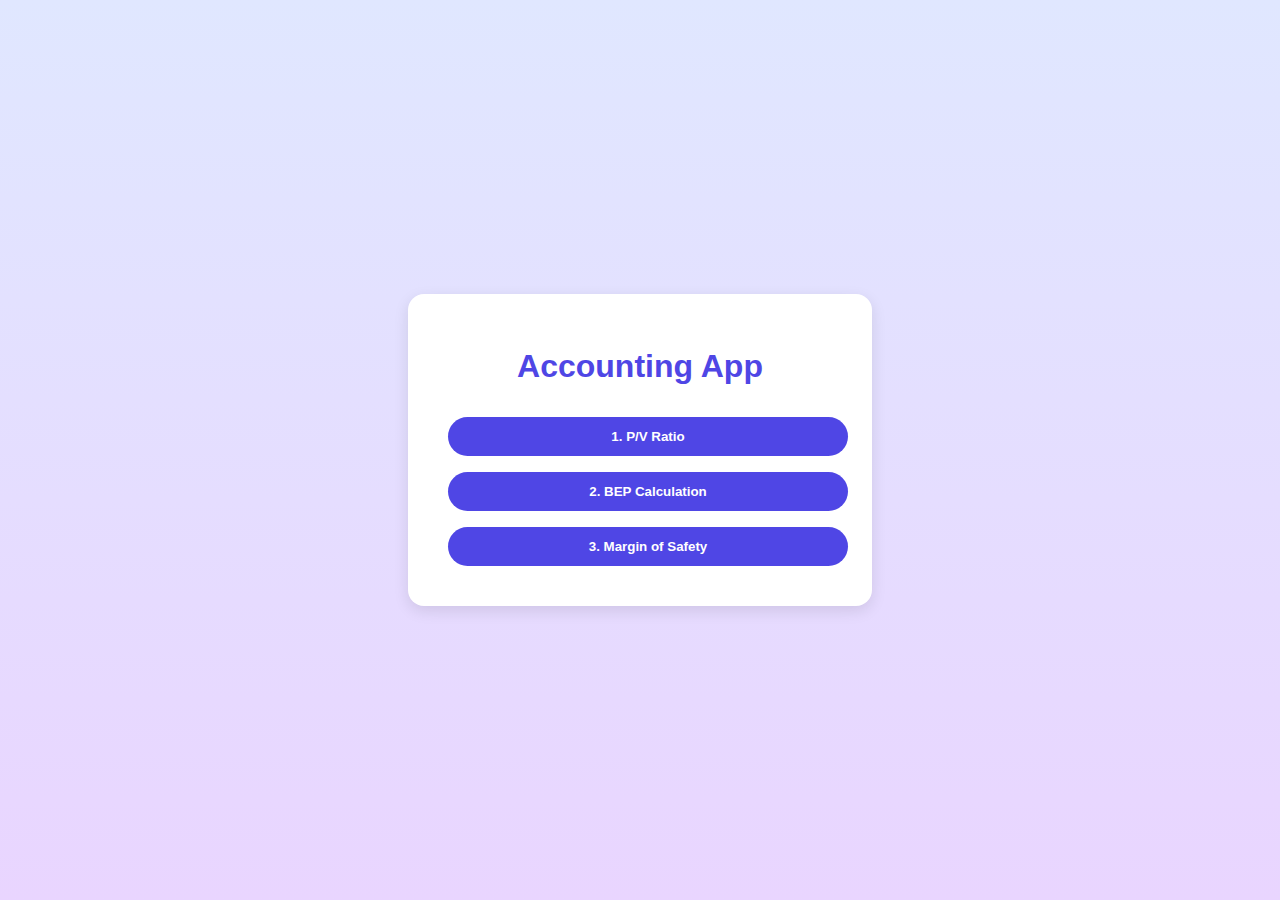
<file: index.html>
<!DOCTYPE html>
<html lang="en">
<head>
  <meta charset="UTF-8" />
    <script async src="https://pagead2.googlesyndication.com/pagead/js/adsbygoogle.js?client=ca-pub-2702088683156670" crossorigin="anonymous"></script>
    <script async src="https://pagead2.googlesyndication.com/pagead/js/adsbygoogle.js?client=ca-pub-2702088683156670" crossorigin="anonymous"></script>
  <meta name="viewport" content="width=device-width, initial-scale=1.0" />
  <title>Accounting App</title>
  <style>
    body {
      margin: 0;
      font-family: Arial, sans-serif;
      background: linear-gradient(to bottom, #e0e7ff, #e9d5ff);
      min-height: 100vh;
      display: flex;
      align-items: center;
      justify-content: center;
    }
    .hidden { display: none; }
    .container {
      background: white;
      padding: 2rem;
      border-radius: 1rem;
      box-shadow: 0 5px 15px rgba(0,0,0,0.1);
      max-width: 400px;
      width: 100%;
    }
    h1 {
      text-align: center;
      color: #4f46e5;
      margin-bottom: 1.5rem;
    }
    label {
      display: block;
      margin-bottom: 0.5rem;
      color: #333;
      font-weight: bold;
    }
    input {
      width: 100%;
      padding: 0.5rem;
      margin-bottom: 1rem;
      border-radius: 0.5rem;
      border: 1px solid #ccc;
    }
    button {
      width: 100%;
      padding: 0.75rem;
      background: #4f46e5;
      color: white;
      border: none;
      border-radius: 2rem;
      font-weight: bold;
      cursor: pointer;
    }
    button:hover {
      background: #4338ca;
    }
    .result {
      background: #eef2ff;
      color: #4f46e5;
      font-weight: bold;
      text-align: center;
      padding: 1rem;
      border-radius: 0.75rem;
      margin-top: 1rem;
    }
    .back-link {
      display: block;
      text-align: center;
      margin-top: 1rem;
      color: #4f46e5;
      text-decoration: underline;
      font-size: 0.875rem;
      cursor: pointer;
    }
    .home-buttons button {
      margin: 0.5rem;
    }
  </style>
</head>
<body>

  <div id="homePage" class="container text-center">
    <h1>Accounting App</h1>
    <div class="home-buttons">
      <button onclick="showPage('pvPage')">1. P/V Ratio</button>
      <button onclick="showPage('bepPage')">2. BEP Calculation</button>
      <button onclick="showPage('mosPage')">3. Margin of Safety</button>
    </div>
  </div>

  <!-- BEP Page -->
  <div id="bepPage" class="container hidden">
    <h1>Break Even Point Calculator</h1>
    <label>Fixed Cost (₹)</label>
    <input id="fixedCost" type="number" />
    <label>Selling Price per Unit (₹)</label>
    <input id="price" type="number" />
    <label>Variable Cost per Unit (₹)</label>
    <input id="vcostPerUnit" type="number" />
    <button onclick="calculateBEP()">Calculate</button>
    <div id="bepResult" class="result hidden">BEP (Units): <span id="bepValue"></span></div>
    <span class="back-link" onclick="goHome('bepPage')">Back to Home</span>
  </div>

  <!-- Margin of Safety Page -->
  <div id="mosPage" class="container hidden">
    <h1>Margin of Safety Calculator</h1>
    <label>Actual Sales (₹)</label>
    <input id="actualSales" type="number" />
    <label>Break Even Sales (₹)</label>
    <input id="breakEvenSales" type="number" />
    <button onclick="calculateMOS()">Calculate</button>
    <div id="mosResult" class="result hidden">Margin of Safety: ₹<span id="mosValue"></span></div>
    <span class="back-link" onclick="goHome('mosPage')">Back to Home</span>
  </div>

  <!-- P/V Ratio Page -->
  <div id="pvPage" class="container hidden">
    <h1>P/V Ratio Calculator</h1>
    <label>Sales (₹)</label>
    <input id="pvSales" type="number" />
    <label>Variable Cost (₹)</label>
    <input id="pvVariableCost" type="number" />
    <button onclick="calculatePV()">Calculate</button>
    <div id="pvResult" class="result hidden">P/V Ratio: <span id="pvValue"></span>%</div>
    <span class="back-link" onclick="goHome('pvPage')">Back to Home</span>
  </div>

  <script>
    function showPage(id) {
      document.getElementById('homePage').classList.add('hidden');
      document.getElementById(id).classList.remove('hidden');
    }

    function goHome(currentPageId) {
      document.getElementById(currentPageId).classList.add('hidden');
      document.getElementById('homePage').classList.remove('hidden');
    }

    function calculateBEP() {
      const fc = parseFloat(document.getElementById('fixedCost').value);
      const price = parseFloat(document.getElementById('price').value);
      const vc = parseFloat(document.getElementById('vcostPerUnit').value);
      const resultBox = document.getElementById('bepResult');
      const valueBox = document.getElementById('bepValue');

      if (isNaN(fc) || isNaN(price) || isNaN(vc) || price <= vc) {
        valueBox.textContent = 'Invalid input';
      } else {
        const bep = fc / (price - vc);
        valueBox.textContent = bep.toFixed(2);
      }
      resultBox.classList.remove('hidden');
    }

    function calculateMOS() {
      const actual = parseFloat(document.getElementById('actualSales').value);
      const breakeven = parseFloat(document.getElementById('breakEvenSales').value);
      const resultBox = document.getElementById('mosResult');
      const valueBox = document.getElementById('mosValue');

      if (isNaN(actual) || isNaN(breakeven) || actual < breakeven) {
        valueBox.textContent = 'Invalid input';
      } else {
        const mos = actual - breakeven;
        valueBox.textContent = mos.toFixed(2);
      }
      resultBox.classList.remove('hidden');
    }

    function calculatePV() {
      const sales = parseFloat(document.getElementById('pvSales').value);
      const vcost = parseFloat(document.getElementById('pvVariableCost').value);
      const resultBox = document.getElementById('pvResult');
      const valueBox = document.getElementById('pvValue');

      if (isNaN(sales) || isNaN(vcost) || sales <= 0 || vcost < 0 || vcost > sales) {
        valueBox.textContent = 'Invalid input';
      } else {
        const ratio = ((sales - vcost) / sales) * 100;
        valueBox.textContent = ratio.toFixed(2);
      }
      resultBox.classList.remove('hidden');
    }
  </script>
</body>
</html>
</file>
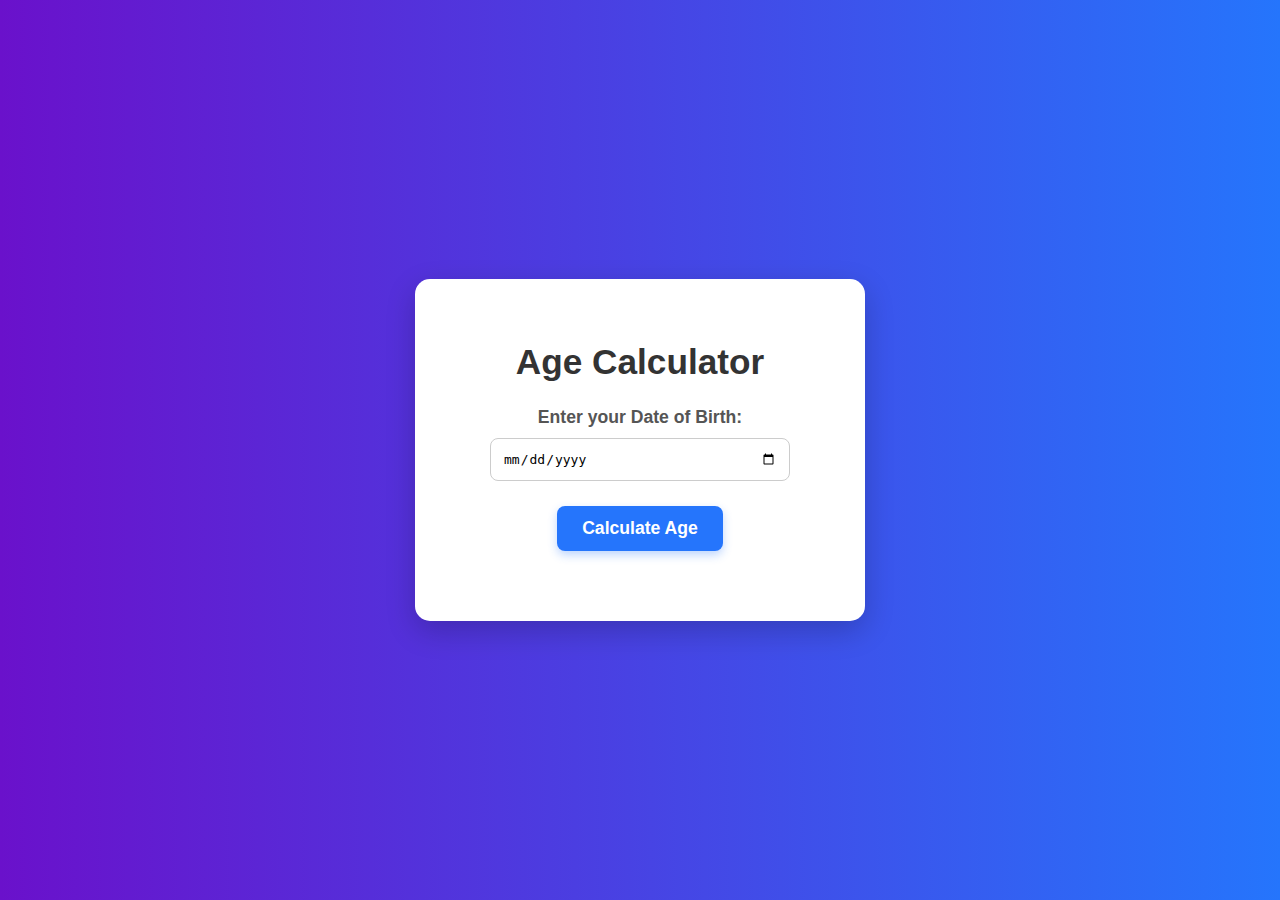
<file: age_calculator.html>
<!DOCTYPE html>
<html lang="en">
<head>
    <meta charset="UTF-8">
    <meta name="viewport" content="width=device-width, initial-scale=1.0">
    <title>Age Calculator</title>
    <link rel="stylesheet" href="style.css">
</head>
<body>
    <div class="container">
        <h1>Age Calculator</h1>
        <div class="input-group">
            <label for="dob">Enter your Date of Birth:</label>
            <input type="date" id="dob">
        </div>
        <button id="calculateBtn">Calculate Age</button>
        <div class="result">
        </div>
    </div>
    <script src="age_calculator_script.js"></script>
</body>
</html>
</file>
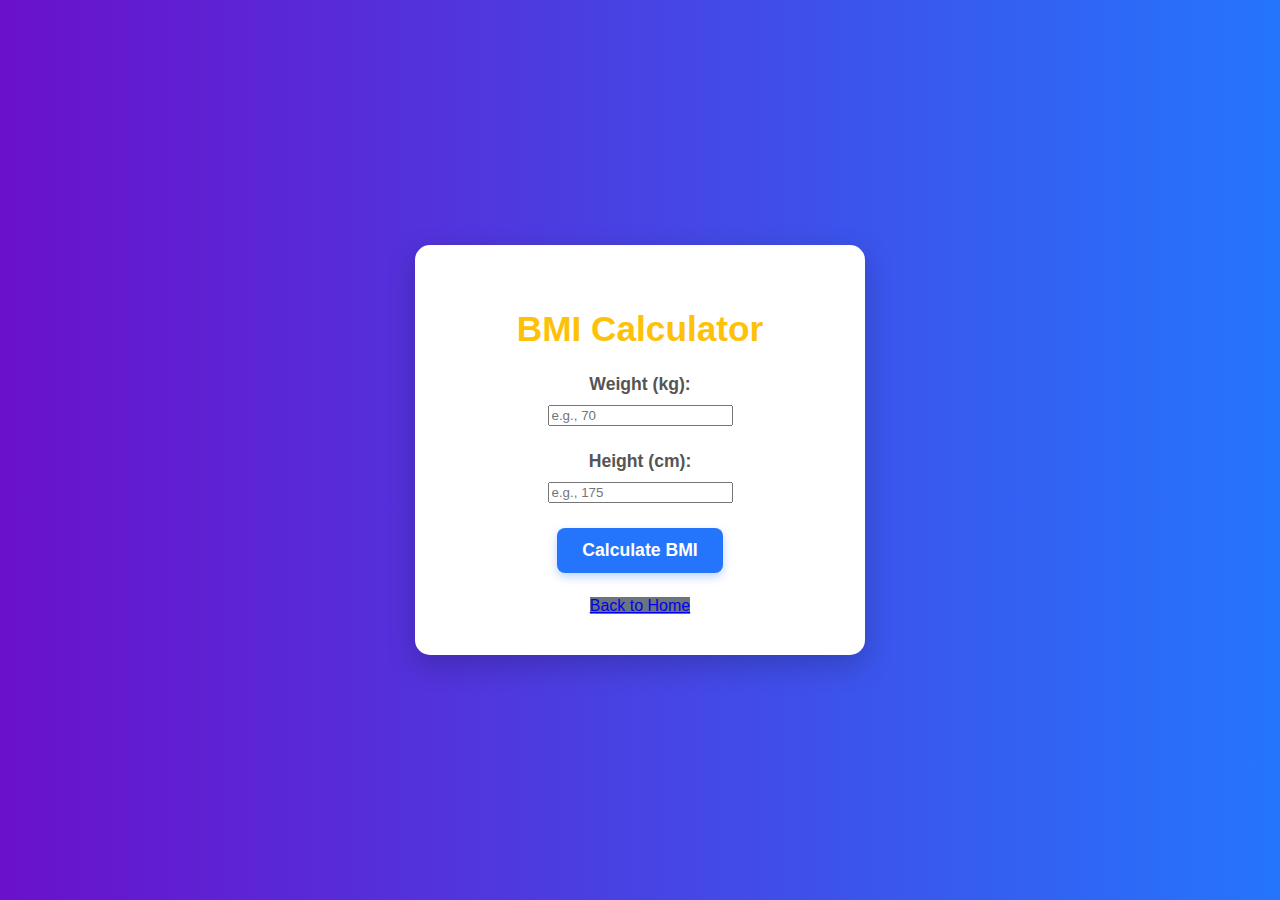
<file: bmi_calculator.html>
<!DOCTYPE html>
<html lang="en">
<head>
    <meta charset="UTF-8">
    <meta name="viewport" content="width=device-width, initial-scale=1.0">
    <title>BMI Calculator</title>
    <link rel="stylesheet" href="style.css">
    <style>
        /* Specific styles for BMI Calculator if needed */
        .container h1 {
            color: #ffc107; /* Amber for BMI */
        }
        .result-bmi {
            margin-top: 20px;
            font-size: 1.5em;
            color: #ffc107;
            font-weight: bold;
            line-height: 1.6;
        }
        .back-button {
            background-color: #6c757d; /* Grey for back button */
        }
        .back-button:hover {
            background-color: #5a6268;
        }
    </style>
</head>
<body>
    <div class="container">
        <h1>BMI Calculator</h1>
        <div class="input-group">
            <label for="weight">Weight (kg):</label>
            <input type="number" id="weight" placeholder="e.g., 70">
        </div>
        <div class="input-group">
            <label for="height">Height (cm):</label>
            <input type="number" id="height" placeholder="e.g., 175">
        </div>
        <button id="calculateBmiBtn">Calculate BMI</button>
        <div class="result-bmi">
            <p id="bmiResult"></p>
        </div>
        <a href="index.html" class="back-button">Back to Home</a>
    </div>
    <script src="bmi_script.js"></script>
</body>
</html>
</file>
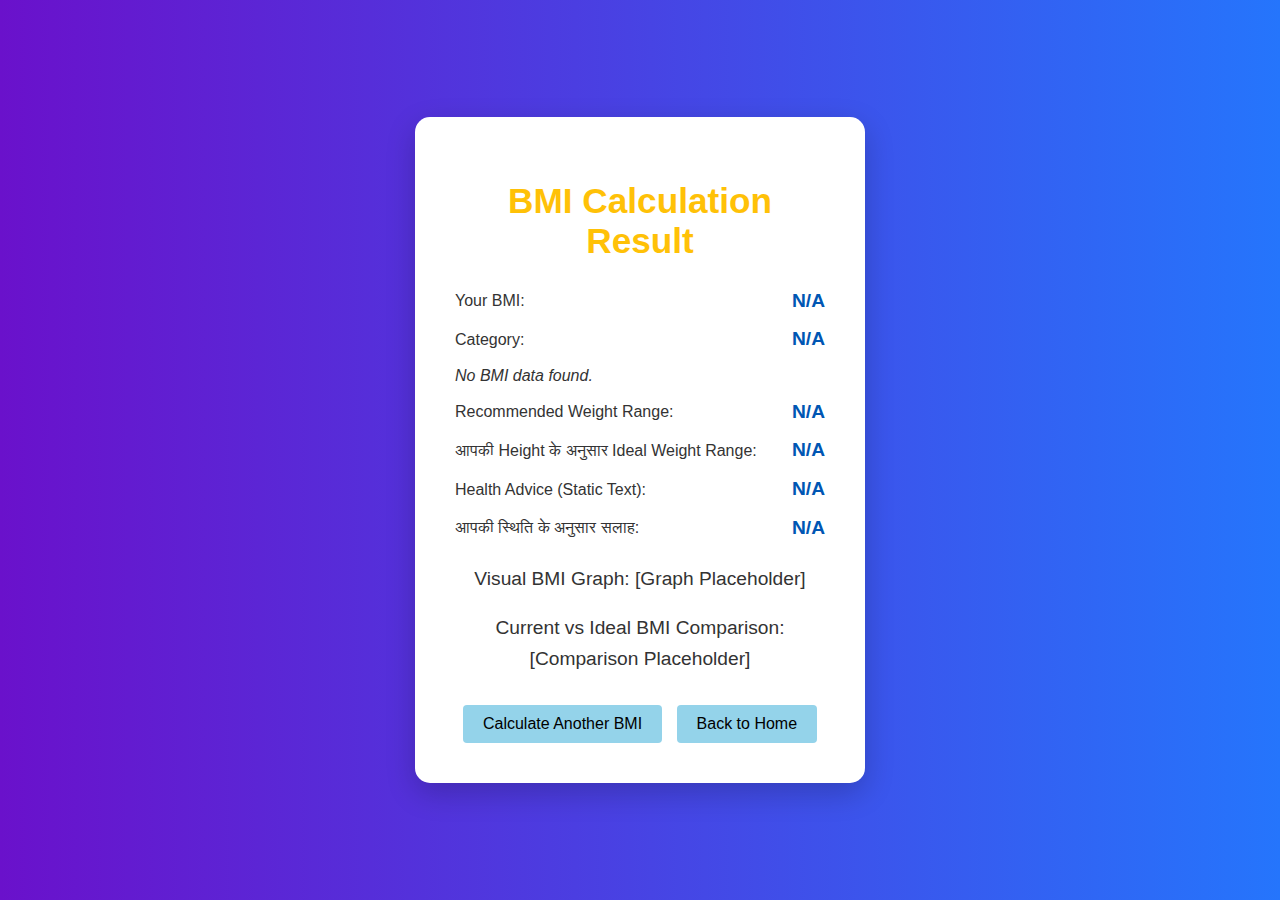
<file: bmi_result.html>
<!DOCTYPE html>
<html lang="en">
<head>
    <meta charset="UTF-8">
    <meta name="viewport" content="width=device-width, initial-scale=1.0">
    <title>BMI Result</title>
    <link rel="stylesheet" href="style.css">
    <style>
        .result-container {
            background-color: #ffffff;
            padding: 40px;
            border-radius: 15px;
            box-shadow: 0 10px 30px rgba(0, 0, 0, 0.2);
            text-align: center;
            width: 90%;
            max-width: 450px;
            box-sizing: border-box;
            animation: fadeIn 1s ease-out;
        }

        .result-container h1 {
            color: #ffc107; /* Amber for BMI */
            margin-bottom: 25px;
            font-size: 2.2em;
            font-weight: 700;
        }

        .result-container p {
            font-size: 1.2em; /* Adjusted for detailed results */
            color: #333;
            font-weight: normal;
            line-height: 1.6;
            margin-bottom: 10px;
        }

        .detailed-result p {
            margin: 8px 0;
            display: flex;
            justify-content: space-between;
            align-items: center;
            font-size: 1em; /* Override parent p font-size */
        }

        .detailed-result span {
            font-weight: 700;
            color: #0056b3; /* Highlight numbers */
            font-size: 1.2em;
        }

        .health-tip {
            margin-top: 15px;
            font-style: italic;
            color: #666;
            font-size: 0.95em;
        }

        .back-button {
            background-color: #94d3ea; /* Grey for back button */
            color: rgb(0, 0, 0);
            padding: 10px 20px;
            border: none;
            border-radius: 4px;
            cursor: pointer;
            font-size: 16px;
            transition: background-color 0.3s ease;
            margin-top: 20px;
            text-decoration: none;
            display: inline-block;
        }

        .back-button:hover {
            background-color: #0ba6e3;
        }

        /* Mobile responsiveness for result page */
        @media (max-width: 600px) {
            .result-container {
                padding: 25px;
                width: 95%;
            }

            .result-container h1 {
                font-size: 1.8em;
            }

            .result-container p {
                font-size: 1.2em;
            }

            .back-button {
                padding: 10px 20px;
                font-size: 1em;
            }
        }
    </style>
</head>
<body>
    <div class="result-container">
        <h1>BMI Calculation Result</h1>
        <div class="detailed-result">
            <p>Your BMI: <span id="bmiValue"></span></p>
            <p>Category: <span id="bmiCategory"></span></p>
            <p id="healthTip" class="health-tip"></p>
            <p>Recommended Weight Range: <span id="recommendedWeightRange"></span></p>
            <p>आपकी Height के अनुसार Ideal Weight Range: <span id="idealWeightRange"></span></p>
            <p>Health Advice (Static Text): <span id="staticHealthAdvice"></span></p>
            <p>आपकी स्थिति के अनुसार सलाह: <span id="personalizedHealthAdvice"></span></p>
        </div>
        <!-- Optional: Visual BMI Graph and Current vs Ideal BMI Comparison -->
        <div id="bmiGraphContainer" style="margin-top: 20px;">
            <!-- Placeholder for a simple text-based graph or a more complex visual -->
            <p>Visual BMI Graph: [Graph Placeholder]</p>
            <p>Current vs Ideal BMI Comparison: [Comparison Placeholder]</p>
        </div>
        <a href="bmi_calculator.html" class="back-button">Calculate Another BMI</a>
        <a href="index.html" class="back-button" style="margin-left: 10px;">Back to Home</a>
    </div>

    <script>
        document.addEventListener('DOMContentLoaded', () => {
            const urlParams = new URLSearchParams(window.location.search);
            const bmi = urlParams.get('bmi');
            const category = urlParams.get('category');
            const healthTip = urlParams.get('healthTip');
            const recommendedWeightRange = urlParams.get('recommendedWeightRange');
            const idealWeightRange = urlParams.get('idealWeightRange');
            const staticHealthAdvice = urlParams.get('staticHealthAdvice');
            const personalizedHealthAdvice = urlParams.get('personalizedHealthAdvice');

            if (bmi && category) {
                document.getElementById('bmiValue').textContent = parseFloat(bmi).toFixed(2);
                document.getElementById('bmiCategory').textContent = category;
                if (healthTip) {
                    document.getElementById('healthTip').textContent = decodeURIComponent(healthTip);
                }
                if (recommendedWeightRange) {
                    document.getElementById('recommendedWeightRange').textContent = decodeURIComponent(recommendedWeightRange);
                }
                if (idealWeightRange) {
                    document.getElementById('idealWeightRange').textContent = decodeURIComponent(idealWeightRange);
                }
                if (staticHealthAdvice) {
                    document.getElementById('staticHealthAdvice').textContent = decodeURIComponent(staticHealthAdvice);
                }
                if (personalizedHealthAdvice) {
                    document.getElementById('personalizedHealthAdvice').textContent = decodeURIComponent(personalizedHealthAdvice);
                }
            } else {
                document.getElementById('bmiValue').textContent = 'N/A';
                document.getElementById('bmiCategory').textContent = 'N/A';
                document.getElementById('healthTip').textContent = 'No BMI data found.';
                document.getElementById('recommendedWeightRange').textContent = 'N/A';
                document.getElementById('idealWeightRange').textContent = 'N/A';
                document.getElementById('staticHealthAdvice').textContent = 'N/A';
                document.getElementById('personalizedHealthAdvice').textContent = 'N/A';
            }
        });
    </script>
</body>
</html>
</file>
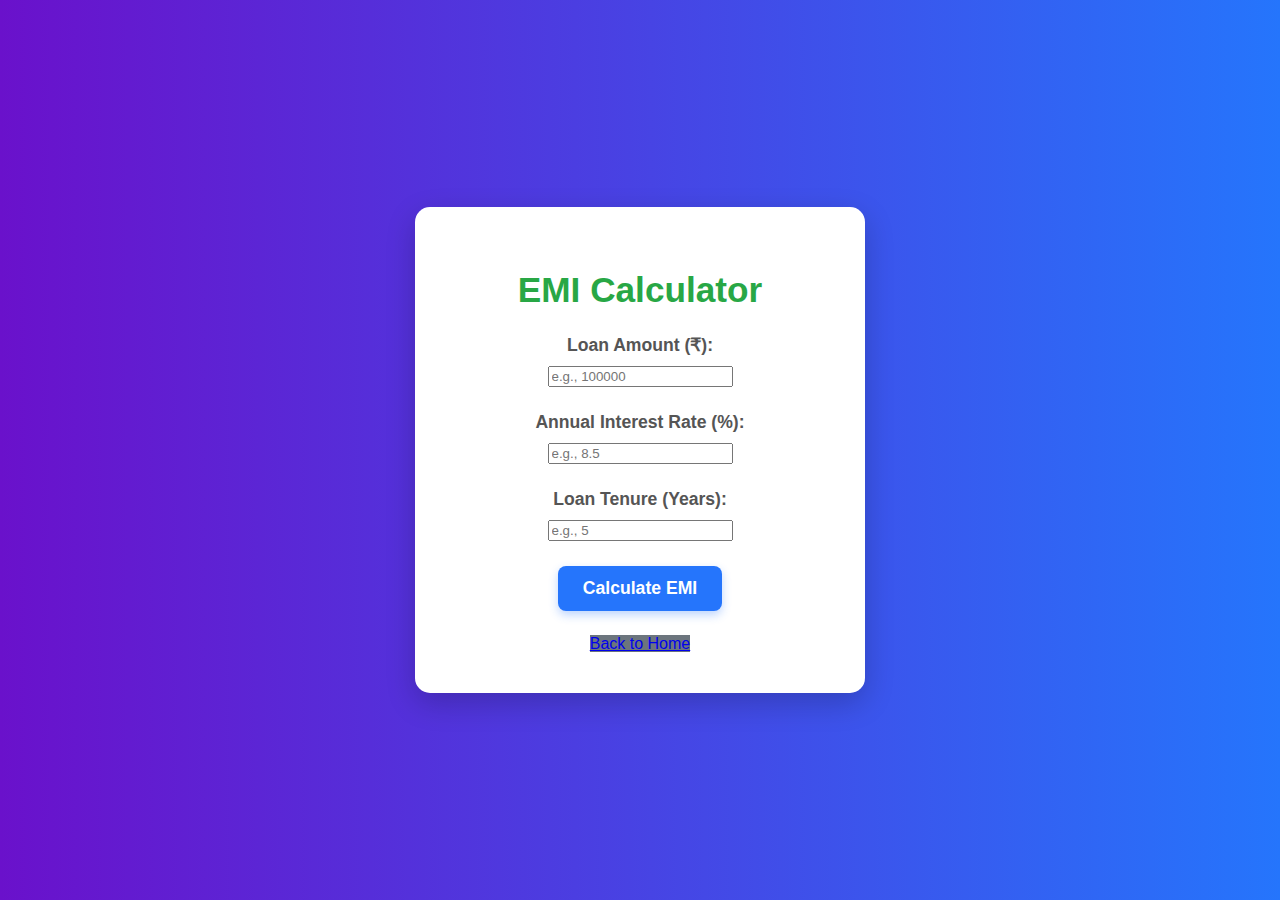
<file: emi_calculator.html>
<!DOCTYPE html>
<html lang="en">
<head>
    <meta charset="UTF-8">
    <meta name="viewport" content="width=device-width, initial-scale=1.0">
    <title>EMI Calculator</title>
    <link rel="stylesheet" href="style.css">
    <style>
        /* Specific styles for EMI Calculator if needed, overriding general styles */
        .container h1 {
            color: #28a745; /* Green for EMI */
        }
        .result-emi {
            margin-top: 20px;
            font-size: 1.5em;
            color: #28a745;
            font-weight: bold;
            line-height: 1.6;
        }
        .back-button {
            background-color: #6c757d; /* Grey for back button */
        }
        .back-button:hover {
            background-color: #5a6268;
        }
    </style>
</head>
<body>
    <div class="container">
        <h1>EMI Calculator</h1>
        <div class="input-group">
            <label for="loanAmount">Loan Amount (₹):</label>
            <input type="number" id="loanAmount" placeholder="e.g., 100000">
        </div>
        <div class="input-group">
            <label for="interestRate">Annual Interest Rate (%):</label>
            <input type="number" id="interestRate" placeholder="e.g., 8.5">
        </div>
        <div class="input-group">
            <label for="loanTenure">Loan Tenure (Years):</label>
            <input type="number" id="loanTenure" placeholder="e.g., 5">
        </div>
        <button id="calculateEmiBtn">Calculate EMI</button>
        <div class="result-emi">
            <p id="emiResult"></p>
        </div>
        <a href="index.html" class="back-button">Back to Home</a>
    </div>
    <script src="emi_script.js"></script>
</body>
</html>
</file>
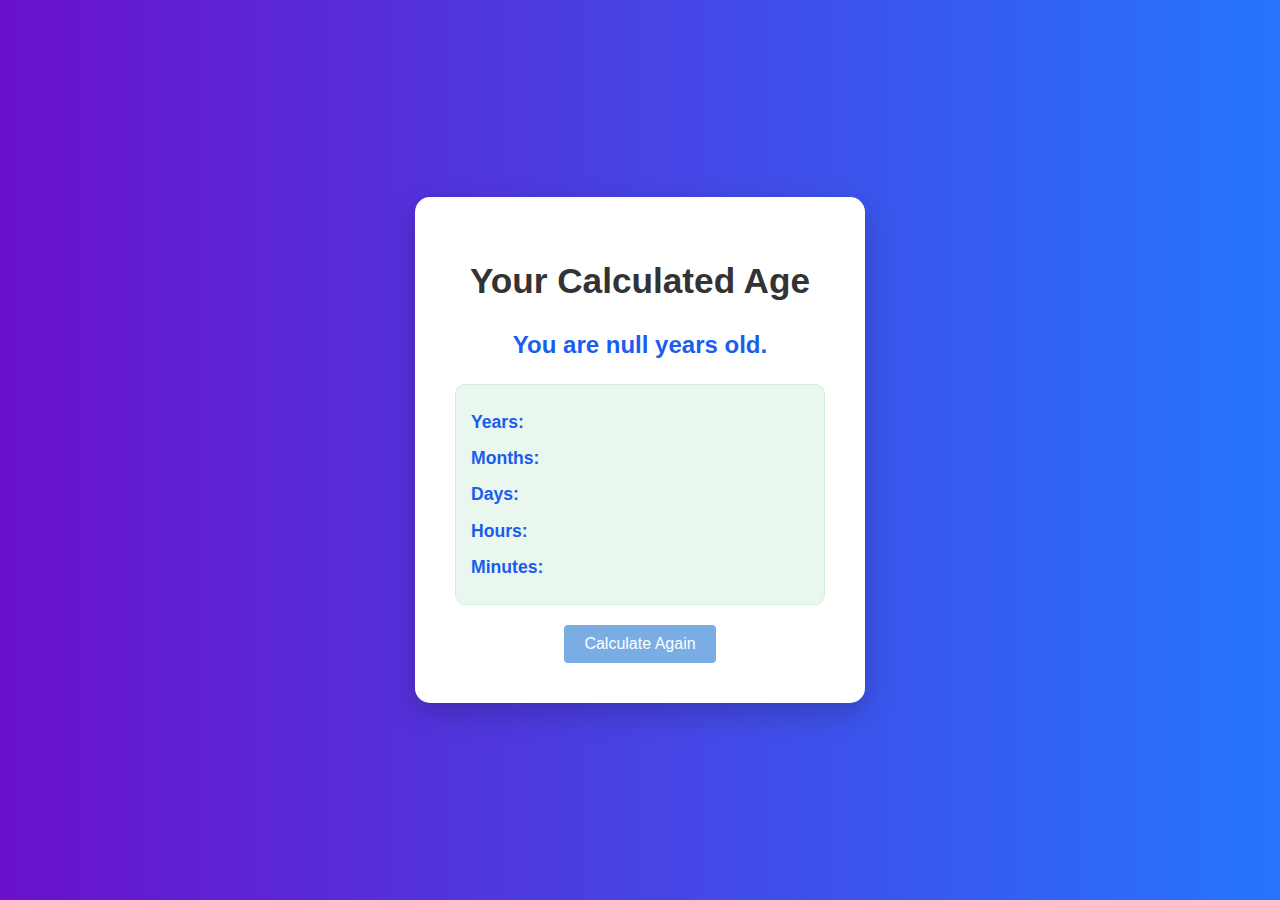
<file: result.html>
<!DOCTYPE html>
<html lang="en">
<head>
    <meta charset="UTF-8">
    <meta name="viewport" content="width=device-width, initial-scale=1.0">
    <title>Your Age Result</title>
    <link rel="stylesheet" href="style.css">
    <style>
        .result-container {
            background-color: #ffffff;
            padding: 40px;
            border-radius: 15px;
            box-shadow: 0 10px 30px rgba(0, 0, 0, 0.2);
            text-align: center;
            width: 90%;
            max-width: 450px;
            box-sizing: border-box;
            animation: fadeIn 1s ease-out;
        }

        .result-container h1 {
            color: #333;
            margin-bottom: 25px;
            font-size: 2.2em;
            font-weight: 700;
        }

        .result-container p {
            font-size: 1.5em;
            color: #1b5ded;
            font-weight: bold;
            line-height: 1.6;
            margin-bottom: 20px;
        }

        .detailed-result {
            margin-top: 20px;
            padding: 15px;
            background-color: #e9f7ef;
            border-radius: 10px;
            border: 1px solid #d4edda;
            color: #333fe1;
            font-size: 1.1em;
            text-align: left;
        }

        .detailed-result p {
            margin: 8px 0;
            display: flex;
            justify-content: space-between;
            align-items: center;
            font-size: 1em; /* Override parent p font-size */
        }

        .detailed-result span {
            font-weight: 700;
            color: #0056b3;
            font-size: 1.2em;
        }

        .back-button {
            background-color: #79ade4;
            color: white;
            padding: 10px 20px;
            border: none;
            border-radius: 4px;
            cursor: pointer;
            font-size: 16px;
            transition: background-color 0.3s ease;
            margin-top: 20px;
            text-decoration: none; /* For anchor tag */
            display: inline-block;
        }

        .back-button:hover {
            background-color: #1272da;
        }

        /* Mobile responsiveness for result page */
        @media (max-width: 600px) {
            .result-container {
                padding: 25px;
                width: 95%;
            }

            .result-container h1 {
                font-size: 1.8em;
            }

            .result-container p {
                font-size: 1.2em;
            }

            .detailed-result {
                font-size: 1em;
                padding: 10px;
            }

            .back-button {
                padding: 10px 20px;
                font-size: 1em;
            }
        }
    </style>
</head>
<body>
    <div class="result-container">
        <h1>Your Calculated Age</h1>
        <p id="ageSummary"></p>
        <div class="detailed-result">
            <p>Years: <span id="years"></span></p>
            <p>Months: <span id="months"></span></p>
            <p>Days: <span id="days"></span></p>
            <p>Hours: <span id="hours"></span></p>
            <p>Minutes: <span id="minutes"></span></p>
        </div>
        <a href="age_calculator.html" class="back-button">Calculate Again</a>
    </div>

    <script>
        document.addEventListener('DOMContentLoaded', () => {
            const urlParams = new URLSearchParams(window.location.search);
            const years = urlParams.get('years');
            const months = urlParams.get('months');
            const days = urlParams.get('days');
            const hours = urlParams.get('hours');
            const minutes = urlParams.get('minutes');

            document.getElementById('ageSummary').textContent = `You are ${years} years old.`;
            document.getElementById('years').textContent = years;
            document.getElementById('months').textContent = months;
            document.getElementById('days').textContent = days;
            document.getElementById('hours').textContent = hours;
            document.getElementById('minutes').textContent = minutes;
        });
    </script>
</body>
</html>
</file>
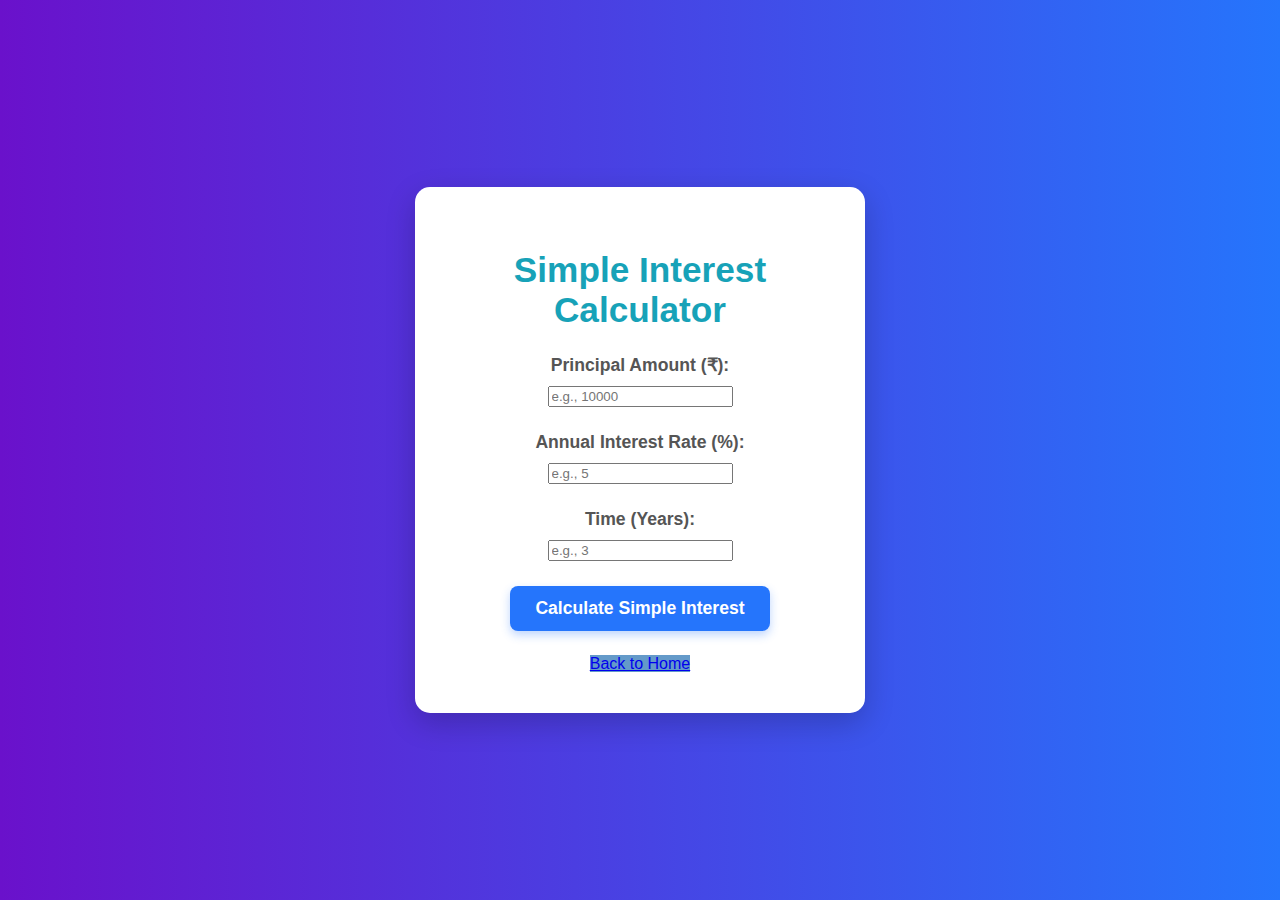
<file: si_calculator.html>
<!DOCTYPE html>
<html lang="en">
<head>
    <meta charset="UTF-8">
    <meta name="viewport" content="width=device-width, initial-scale=1.0">
    <title>Simple Interest Calculator</title>
    <link rel="stylesheet" href="style.css">
    <style>
        /* Specific styles for SI Calculator if needed */
        .container h1 {
            color: #17a2b8; /* Teal for SI */
        }
        .result-si {
            margin-top: 20px;
            font-size: 1.5em;
            color: #17a2b8;
            font-weight: bold;
            line-height: 1.6;
        }
        .back-button {
            background-color: #649ac9; /* Grey for back button */
        }
        .back-button:hover {
            background-color: #0b77c8;
        }
    </style>
</head>
<body>
    <div class="container">
        <h1>Simple Interest Calculator</h1>
        <div class="input-group">
            <label for="principal">Principal Amount (₹):</label>
            <input type="number" id="principal" placeholder="e.g., 10000">
        </div>
        <div class="input-group">
            <label for="rate">Annual Interest Rate (%):</label>
            <input type="number" id="rate" placeholder="e.g., 5">
        </div>
        <div class="input-group">
            <label for="time">Time (Years):</label>
            <input type="number" id="time" placeholder="e.g., 3">
        </div>
        <button id="calculateSiBtn">Calculate Simple Interest</button>
        <div class="result-si">
            <p id="siResult"></p>
        </div>
        <a href="index.html" class="back-button">Back to Home</a>
    </div>
    <script src="si_script.js"></script>
</body>
</html>
</file>
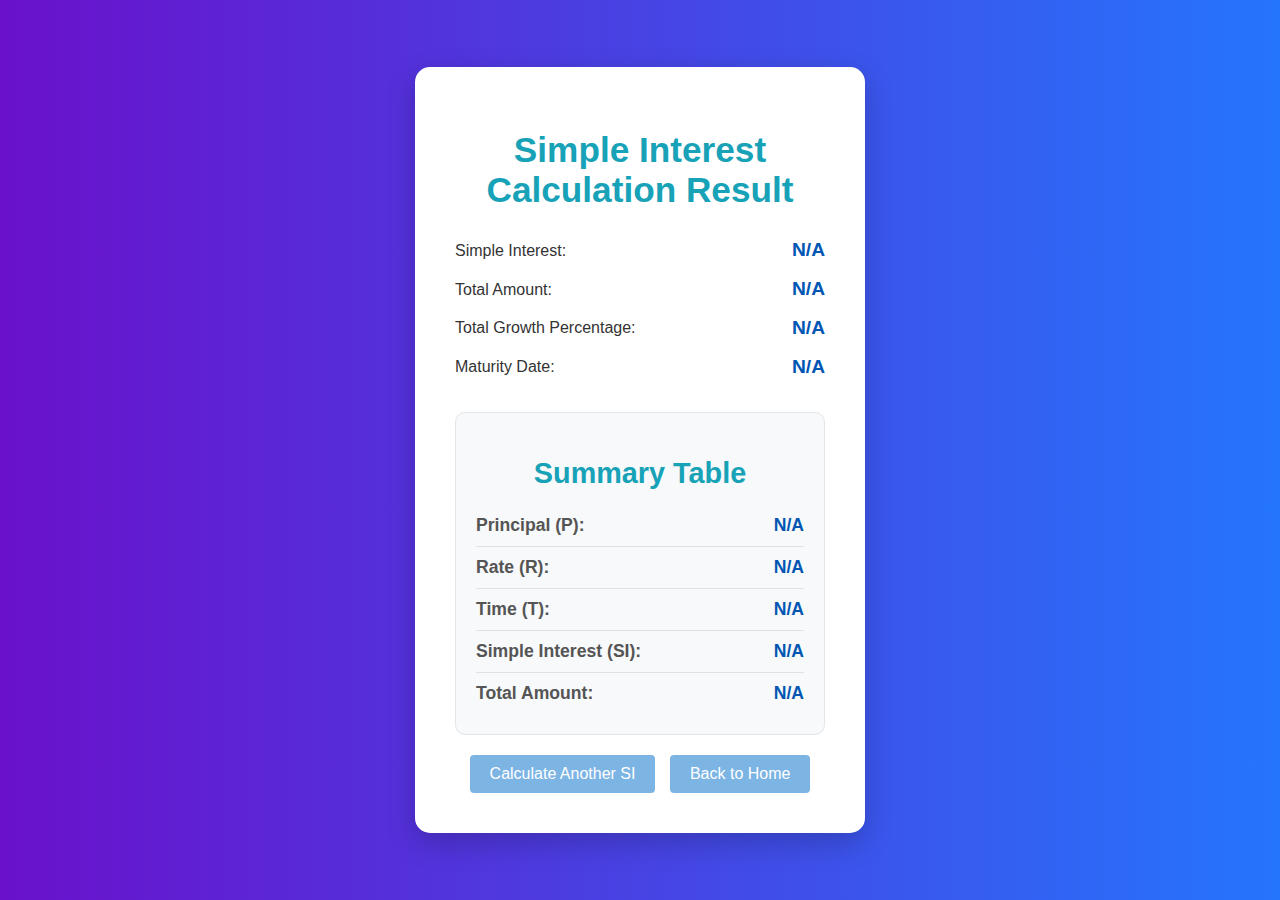
<file: si_result.html>
<!DOCTYPE html>
<html lang="en">
<head>
    <meta charset="UTF-8">
    <meta name="viewport" content="width=device-width, initial-scale=1.0">
    <title>Simple Interest Result</title>
    <link rel="stylesheet" href="style.css">
    <style>
        .result-container {
            background-color: #ffffff;
            padding: 40px;
            border-radius: 15px;
            box-shadow: 0 10px 30px rgba(0, 0, 0, 0.2);
            text-align: center;
            width: 90%;
            max-width: 450px;
            box-sizing: border-box;
            animation: fadeIn 1s ease-out;
        }

        .result-container h1 {
            color: #17a2b8; /* Teal for SI */
            margin-bottom: 25px;
            font-size: 2.2em;
            font-weight: 700;
        }

        .result-container p {
            font-size: 1.2em; /* Adjusted for detailed results */
            color: #333;
            font-weight: normal;
            line-height: 1.6;
            margin-bottom: 10px;
        }

        .detailed-result p {
            margin: 8px 0;
            display: flex;
            justify-content: space-between;
            align-items: center;
            font-size: 1em; /* Override parent p font-size */
        }

        .detailed-result span {
            font-weight: 700;
            color: #0056b3; /* Highlight numbers */
            font-size: 1.2em;
        }

        .back-button {
            background-color: #7cb4e4; /* Grey for back button */
            color: white;
            padding: 10px 20px;
            border: none;
            border-radius: 4px;
            cursor: pointer;
            font-size: 16px;
            transition: background-color 0.3s ease;
            margin-top: 20px;
            text-decoration: none;
            display: inline-block;
        }

        .back-button:hover {
            background-color: #0380df;
        }

        /* Mobile responsiveness for result page */
        @media (max-width: 600px) {
            .result-container {
                padding: 25px;
                width: 95%;
            }

            .result-container h1 {
                font-size: 1.8em;
            }

            .result-container p {
                font-size: 1.2em;
            }

            .back-button {
                padding: 10px 20px;
                font-size: 1em;
            }
        }
    </style>
</head>
<body>
    <div class="result-container">
        <h1>Simple Interest Calculation Result</h1>
        <div class="detailed-result">
            <p>Simple Interest: <span id="siValue"></span></p>
            <p>Total Amount: <span id="totalAmount"></span></p>
            <p>Total Growth Percentage: <span id="totalGrowthPercentage"></span></p>
            <p>Maturity Date: <span id="maturityDate"></span></p>
        </div>

        <div class="summary-table">
            <h2>Summary Table</h2>
            <table>
                <tr>
                    <td>Principal (P):</td>
                    <td id="summaryPrincipal"></td>
                </tr>
                <tr>
                    <td>Rate (R):</td>
                    <td id="summaryRate"></td>
                </tr>
                <tr>
                    <td>Time (T):</td>
                    <td id="summaryTime"></td>
                </tr>
                <tr>
                    <td>Simple Interest (SI):</td>
                    <td id="summarySi"></td>
                </tr>
                <tr>
                    <td>Total Amount:</td>
                    <td id="summaryTotal"></td>
                </tr>
            </table>
        </div>

        <a href="si_calculator.html" class="back-button">Calculate Another SI</a>
        <a href="index.html" class="back-button" style="margin-left: 10px;">Back to Home</a>
    </div>

    <script>
        document.addEventListener('DOMContentLoaded', () => {
            const urlParams = new URLSearchParams(window.location.search);
            const principal = urlParams.get('principal');
            const rate = urlParams.get('rate');
            const time = urlParams.get('time');
            const simpleInterest = urlParams.get('si');
            const totalAmount = urlParams.get('total');
            const totalGrowthPercentage = urlParams.get('growth');
            const maturityDate = decodeURIComponent(urlParams.get('maturityDate'));

            if (simpleInterest && totalAmount && totalGrowthPercentage && maturityDate && principal && rate && time) {
                document.getElementById('siValue').textContent = `₹${parseFloat(simpleInterest).toFixed(2)}`;
                document.getElementById('totalAmount').textContent = `₹${parseFloat(totalAmount).toFixed(2)}`;
                document.getElementById('totalGrowthPercentage').textContent = `${parseFloat(totalGrowthPercentage).toFixed(2)}%`;
                document.getElementById('maturityDate').textContent = maturityDate;

                document.getElementById('summaryPrincipal').textContent = `₹${parseFloat(principal).toFixed(2)}`;
                document.getElementById('summaryRate').textContent = `${parseFloat(rate).toFixed(2)}%`;
                document.getElementById('summaryTime').textContent = `${parseFloat(time).toFixed(2)} years`;
                document.getElementById('summarySi').textContent = `₹${parseFloat(simpleInterest).toFixed(2)}`;
                document.getElementById('summaryTotal').textContent = `₹${parseFloat(totalAmount).toFixed(2)}`;

            } else {
                document.getElementById('siValue').textContent = 'N/A';
                document.getElementById('totalAmount').textContent = 'N/A';
                document.getElementById('totalGrowthPercentage').textContent = 'N/A';
                document.getElementById('maturityDate').textContent = 'N/A';
                document.getElementById('summaryPrincipal').textContent = 'N/A';
                document.getElementById('summaryRate').textContent = 'N/A';
                document.getElementById('summaryTime').textContent = 'N/A';
                document.getElementById('summarySi').textContent = 'N/A';
                document.getElementById('summaryTotal').textContent = 'N/A';
            }
        });
    </script>
</body>
</html>
</file>
<file: style.css>
body {
    font-family: 'Segoe UI', Tahoma, Geneva, Verdana, sans-serif;
    display: flex;
    justify-content: center;
    align-items: center;
    min-height: 100vh;
    margin: 0;
    background: linear-gradient(to right, #6a11cb, #2575fc); /* Modern gradient background */
    color: #333;
}

.container {
    background-color: #ffffff;
    padding: 40px;
    border-radius: 15px;
    box-shadow: 0 10px 30px rgba(0, 0, 0, 0.2); /* Enhanced shadow */
    text-align: center;
    width: 90%;
    max-width: 450px;
    box-sizing: border-box;
    animation: fadeIn 1s ease-out;
}

@keyframes fadeIn {
    from { opacity: 0; transform: translateY(-20px); }
    to { opacity: 1; transform: translateY(0); }
}

h1 {
    color: #333;
    margin-bottom: 25px;
    font-size: 2.2em;
    font-weight: 700;
}

.input-group {
    margin-bottom: 25px;
}

label {
    display: block;
    margin-bottom: 10px;
    color: #555;
    font-size: 1.1em;
    font-weight: 600;
}

input[type="date"] {
    padding: 12px;
    border: 1px solid #ccc;
    border-radius: 8px;
    width: calc(100% - 24px); /* Adjust for padding */
    max-width: 300px;
    box-sizing: border-box;
    font-size: 1em;
    transition: border-color 0.3s ease, box-shadow 0.3s ease;
}

input[type="date"]:focus {
    border-color: #2575fc;
    box-shadow: 0 0 8px rgba(37, 117, 252, 0.3);
    outline: none;
}

button {
    background-color: #2575fc; /* Primary button color */
    color: white;
    padding: 12px 25px;
    border: none;
    border-radius: 8px;
    cursor: pointer;
    font-size: 1.1em;
    font-weight: 600;
    transition: background-color 0.3s ease, transform 0.2s ease;
    box-shadow: 0 4px 10px rgba(37, 117, 252, 0.3);
}

button:hover {
    background-color: #1a5bbd;
    transform: translateY(-2px);
}

.result {
    margin-top: 30px;
    font-size: 1.5em;
    color: #28a745; /* Success color */
    font-weight: bold;
    line-height: 1.6;
}

#detailedAgeResult {
    margin-top: 20px;
    padding: 15px;
    background-color: #e9f7ef; /* Light background for detailed results */
    border-radius: 10px;
    border: 1px solid #d4edda;
    color: #218838;
    font-size: 1.1em;
    text-align: left;
}

#detailedAgeResult p {
    margin: 8px 0;
    display: flex;
    justify-content: space-between;
    align-items: center;
}

#detailedAgeResult span {
    font-weight: 700;
    color: #0056b3; /* Highlight numbers */
    font-size: 1.2em;
}

/* Mobile responsiveness */
@media (max-width: 600px) {
    .container {
        padding: 25px;
        width: 95%;
    }

    h1 {
        font-size: 1.8em;
    }

    label {
        font-size: 1em;
    }

    input[type="date"] {
        padding: 10px;
        font-size: 0.9em;
    }

    button {
        padding: 10px 20px;
        font-size: 1em;
    }

    .result {
        font-size: 1.2em;
    }

    #detailedAgeResult {
        font-size: 1em;
        padding: 10px;
    }
}

.summary-table {
    margin-top: 30px;
    background-color: #f8f9fa;
    padding: 20px;
    border-radius: 10px;
    border: 1px solid #e2e6ea;
    text-align: left;
}

.summary-table h2 {
    color: #17a2b8;
    margin-bottom: 15px;
    font-size: 1.8em;
    text-align: center;
}

.summary-table table {
    width: 100%;
    border-collapse: collapse;
    margin-top: 15px;
}

.summary-table td {
    padding: 10px 0;
    border-bottom: 1px solid #dee2e6;
    font-size: 1.1em;
}

.summary-table td:first-child {
    font-weight: 600;
    color: #555;
}

.summary-table td:last-child {
    text-align: right;
    font-weight: 700;
    color: #0056b3;
}

.summary-table tr:last-child td {
    border-bottom: none;
}
</file>
